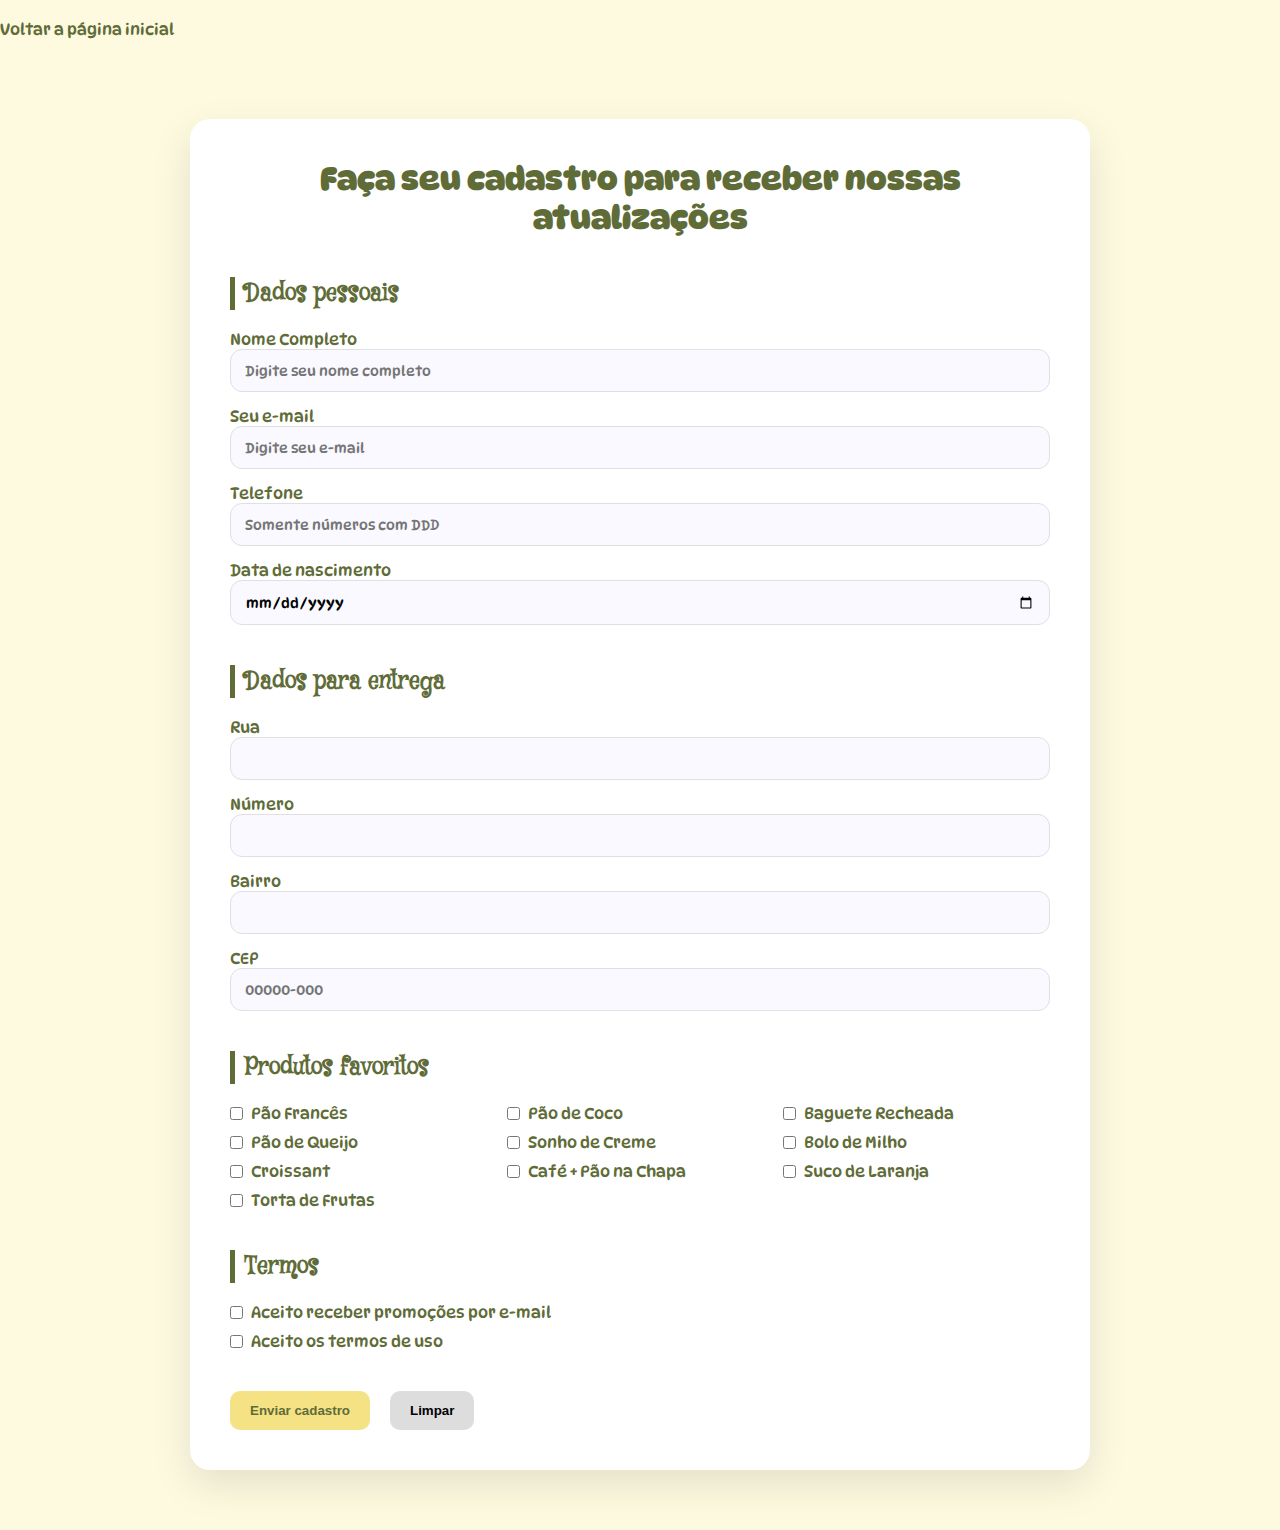
<file: cadastro.html>
<!DOCTYPE html>
<html lang="en">

<head>
    <meta charset="UTF-8">
    <meta name="viewport" content="width=device-width, initial-scale=1.0">
    <title>Cadastro</title>
    <link rel="stylesheet" href="./css/style.css">
    <link rel="preconnect" href="https://fonts.googleapis.com">
    <link rel="preconnect" href="https://fonts.gstatic.com" crossorigin>
    <link href="https://fonts.googleapis.com/css2?family=DynaPuff:wght@400..700&family=Mystery+Quest&display=swap"
        rel="stylesheet">
</head>

<body class="fb">
    <header class="fh">
        <nav class="fn">
            <ul>
                <li><a href="./index.html">Voltar a página inicial</a></li>
            </ul>
        </nav>
    </header>

    <!-- <main class="fm">
        <fieldset class="ff">
            <legend>
                <h1>Faça seu cadastro para receber nossas atualizações</h1>
            </legend>

            <form class="fmc" action="">
                <section class="fs">
                    <h2>Dados pessoais</h2>
                    <label class="lcg" for="name">Nome Completo</label>
                    <input class="inp" type="text" placeholder="Digite seu nome completo" id="name" required>

                    <br>

                    <label class="lcg" for="mail">Seu e-mail</label>
                    <input class="inp" type="email" name="mail" id="mail" placeholder="Digite seu endereço de e-mail" required>

                    <br>

                    <label class="lcg" for="tel">Telefone</label>
                    <input class="inp" type="tel" name="tel" id="tel" placeholder="Digite seu nº de telefone" required
                        pattern="[0-9]{10,11}" title="Digite apenas os números, incluindo o DDD (10 ou 11 dígitos)"
                        maxlength="11">

                    <br>

                    <label class="lcg" for="nasc">Data de nascimento</label>
                    <input type="date" name="nasc" id="nasc">

                </section>

                <section class="fs">
                    <h2 class="">Dados para entrega</h2>

                    <label class="lcg" for="end">Nome da Rua</label>
                    <input class="inp" type="text" name="end" id="end" required placeholder="digite o nome da sua rua">

                    <br>

                    <label class="lcg" for="num">Número</label>
                    <input class="inp" type="number" name="num" id="num" required placeholder="digite o numero da sua casa">

                    <br>

                    <label class="lcg" for="bairro">Bairro</label>
                    <input class="inp" type="text" name="bairro" id="bairro" required placeholder="Digite o nome do seu bairro">

                    <br>

                    <label class="lcg" for="cep">CEP</label>
                    <input class="inp" type="tel" required pattern="[0-9]{5}-[0-9]{3}" placeholder="Digite seu cep">

                </section>

                <section class="fs">
                    <h2>Produtos favoritos</h2>


                    <input class="cc" type="checkbox" name="" id="pao">
                    <label class="lcg" for="pao">Pão Frances</label>

                    <input class="cc" type="checkbox" name="" id="pcj">
                    <label class="lcg" for="pcj">Pão de Coco "Jamaica"</label>

                    <input class="cc" type="checkbox" name="" id="bag">
                    <label class="lcg" for="bag">Baguete Recheada</label>

                    <input class="cc" type="checkbox" name="" id="pdq">
                    <label class="lcg" for="pdq">Pão de Queijo Especial</label>

                    <input class="cc" type="checkbox" name="" id="sdc">
                    <label class="lcg" for="sdc">Sonho de Creme</label>

                    <input class="cc" type="checkbox" name="opt" id="bm">
                    <label class="lcg" for="bm">Fatia de Bolo de Milho</label>

                    <input class="cc" type="checkbox" name="opt" id="ca">
                    <label class="lcg" for="ca">Croissant Amanteigado</label>

                    <input class="cc" type="checkbox" name="opt" id="cpc">
                    <label class="lcg" for="cpc">Café + Pão na Chapa</label>

                    <input class="cc" type="checkbox" name="opt" id="sdl">
                    <label class="lcg" for="sdl">Suco de Laranja (300ml)</label>

                    <input class="cc" type="checkbox" name="opt" id="tft">
                    <label class="lcg" for="tft">Torta de Frutas Tropicais</label>

                </section>

                <section class="fs">
                    <h2>Nossos termos</h2>

                    <input type="checkbox" name="" id="acept" required>
                    <label for="acept">Aceita receber promoções por e-mail?</label>

                    <br>

                    <input type="checkbox" name="" id="termos" required>
                    <label for="termos">Aceita os termos de uso?</label>

                    <br>
                    <br>

                    <input class="butcg" type="submit" value="enviar cadastro">
                    <input class="butcg" type="reset" value="Limpar formulário">

                </section>
            </form>
        </fieldset>

    </main> -->

    <main class="cadastro-container">

    <form class="cadastro-form">

        <h1>Faça seu cadastro para receber nossas atualizações</h1>

        <!-- DADOS PESSOAIS -->
        <section class="form-section">
            <h2>Dados pessoais</h2>

            <div class="form-group">
                <label for="name">Nome Completo</label>
                <input class="inp" type="text" id="name" required placeholder="Digite seu nome completo">
            </div>

            <div class="form-group">
                <label for="mail">Seu e-mail</label>
                <input class="inp" type="email" id="mail" required placeholder="Digite seu e-mail">
            </div>

            <div class="form-group">
                <label for="tel">Telefone</label>
                <input class="inp" type="tel" id="tel" required pattern="[0-9]{10,11}"
                    placeholder="Somente números com DDD">
            </div>

            <div class="form-group">
                <label for="nasc">Data de nascimento</label>
                <input class="inp" type="date" id="nasc">
            </div>
        </section>

        <!-- ENTREGA -->
        <section class="form-section">
            <h2>Dados para entrega</h2>

            <div class="form-group">
                <label for="end">Rua</label>
                <input class="inp" type="text" id="end" required>
            </div>

            <div class="form-group">
                <label for="num">Número</label>
                <input class="inp" type="number" id="num" required>
            </div>

            <div class="form-group">
                <label for="bairro">Bairro</label>
                <input class="inp" type="text" id="bairro" required>
            </div>

            <div class="form-group">
                <label for="cep">CEP</label>
                <input class="inp" type="text" id="cep" required placeholder="00000-000">
            </div>
        </section>

        <!-- FAVORITOS -->
        <section class="form-section">
            <h2>Produtos favoritos</h2>

            <div class="checkbox-grid">
                <label><input type="checkbox"> Pão Francês</label>
                <label><input type="checkbox"> Pão de Coco</label>
                <label><input type="checkbox"> Baguete Recheada</label>
                <label><input type="checkbox"> Pão de Queijo</label>
                <label><input type="checkbox"> Sonho de Creme</label>
                <label><input type="checkbox"> Bolo de Milho</label>
                <label><input type="checkbox"> Croissant</label>
                <label><input type="checkbox"> Café + Pão na Chapa</label>
                <label><input type="checkbox"> Suco de Laranja</label>
                <label><input type="checkbox"> Torta de Frutas</label>
            </div>
        </section>

        <!-- TERMOS -->
        <section class="form-section">
            <h2>Termos</h2>

            <label class="check-line">
                <input type="checkbox" required>
                Aceito receber promoções por e-mail
            </label>

            <label class="check-line">
                <input type="checkbox" required>
                Aceito os termos de uso
            </label>
        </section>

        <div class="btn-area">
            <button type="submit" class="btn-principal">Enviar cadastro</button>
            <button type="reset" class="btn-secundario">Limpar</button>
        </div>

    </form>

</main>

</body>

</html>
</file>
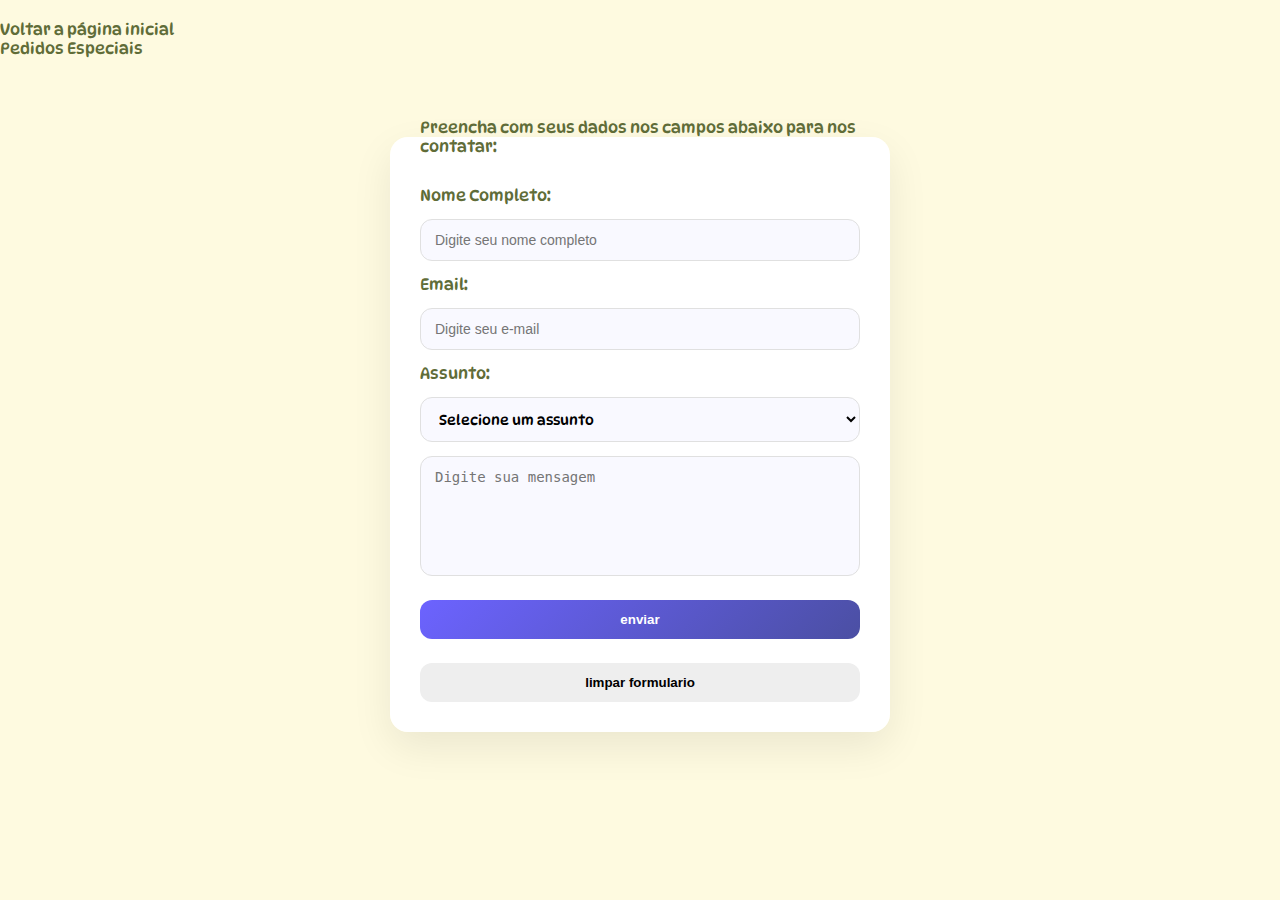
<file: contato-geral.html>
<!DOCTYPE html>
<html lang="pt-BR">

<head>
    <meta charset="UTF-8">
    <meta name="viewport" content="width=device-width, initial-scale=1.0">
    <title>Contato-Geral</title>
    <link rel="stylesheet" href="./css/style.css">
    <link rel="preconnect" href="https://fonts.googleapis.com">
    <link rel="preconnect" href="https://fonts.gstatic.com" crossorigin>
    <link href="https://fonts.googleapis.com/css2?family=DynaPuff:wght@400..700&family=Mystery+Quest&display=swap"
        rel="stylesheet">
</head>

<body class="bcg">
    <header>
        <nav>
            <ul>
                <li><a href="./index.html">Voltar a página inicial</a></li>
                <li><a href="">Pedidos Especiais</a></li>
            </ul>
        </nav>
    </header>

    <main>
        <fieldset class="fcg">
            <legend class="">
                Preencha com seus dados nos campos abaixo para nos contatar:
            </legend>
            <form class="formcg" action="">

                <label class="lcg" for="name">Nome Completo:</label>
                <input class="contato-geral" type="text" id="name" placeholder="Digite seu nome completo" required>

                <br>

                <label class="lcg" for="email">Email:</label>
                <input class="contato-geral" type="email" id="email" name="email"
                    pattern="[a-z0-9._%+\-]+@[a-z0-9.\-]+\.[a-z]{2,}$" required placeholder="Digite seu e-mail">

                <br>

                <label for="ass">Assunto:</label>
                <select class="contato-geral-assunto" name="" id="ass" required>
                    <option value="">Selecione um assunto</option>
                    <option value="info">Informações gerais</option>
                    <option value="rec">Reclamação</option>
                    <option value="sug">Sugestão</option>
                    <option value="elog">Elogio</option>
                    <option value="esp">Pedido Especial</option>
                    <option value="out">Outros</option>
                </select>

                <br>

                <textarea class="txt-assunto" name="msg" id="" placeholder="Digite sua mensagem"></textarea>

                <br>

                <input class="butcg" type="button" value="enviar">
                <input class="butcg" type="reset" value="limpar formulario">

            </form>

        </fieldset>

    </main>
</body>

</html>
</file>
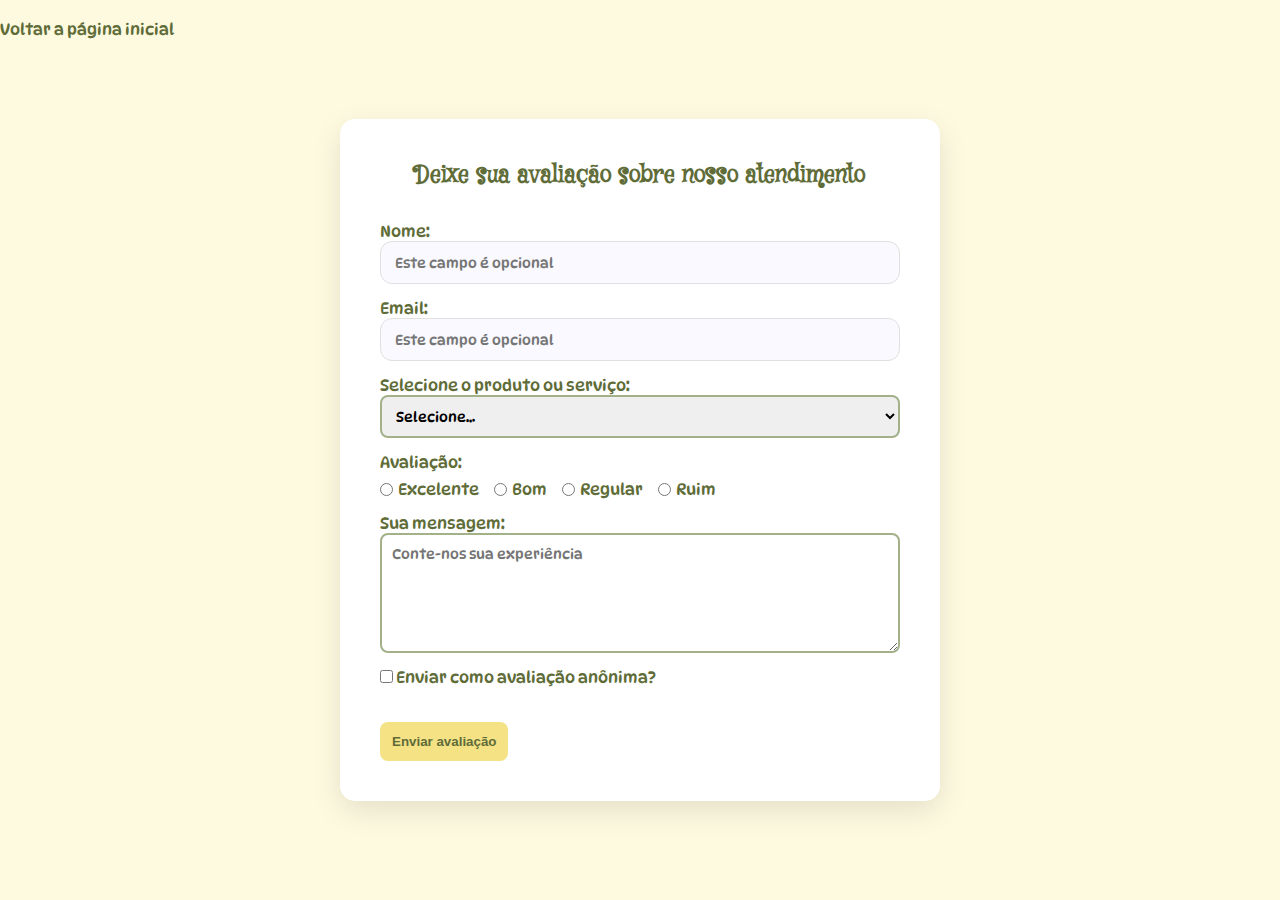
<file: feedback.html>
<!DOCTYPE html>
<html lang="pt-BR">

<head>
    <meta charset="UTF-8">
    <meta name="viewport" content="width=device-width, initial-scale=1.0">
    <title>Feedback</title>
    <link rel="stylesheet" href="./css/style.css">
    <link rel="preconnect" href="https://fonts.googleapis.com">
    <link rel="preconnect" href="https://fonts.gstatic.com" crossorigin>
    <link href="https://fonts.googleapis.com/css2?family=DynaPuff:wght@400..700&family=Mystery+Quest&display=swap"
        rel="stylesheet">
</head>

<body>
    <header>
        <nav>
            <ul>
                <li><a href="./index.html">Voltar a página inicial</a></li>
            </ul>
        </nav>
    </header>

    <!-- <main>
        <fieldset>
            <legend>Deixe sua avaliação sobre nosso atendimento</legend>
            <form action="">
                <label for="name">Nome:</label>
                <input class="inp" type="text" id="name" placeholder="este campo é opcional">

                <label for="email">Email:</label>
                <input class="inp" type="email" id="email" name="email" pattern="[a-z0-9._%+\-]+@[a-z0-9.\-]+\.[a-z]{2,}$"
                    placeholder="este campo é opcional">

                <br>

                <label for="">selecione o produto ou serviço:</label>

                <select name="" id="" required>
                    <option value="">selecione o produto ou serviço</option>
                    <option value="paes">Pães tradicionais</option>
                    <option value="doces">Doces e bolos</option>
                    <option value="ss">Salgados</option>
                    <option value="aa">Atendimento</option>
                    <option value="na">Ambiente</option>
                    <option value="pp">Preços</option>
                </select>

                <br>
                <br>

                <input type="radio" id="exc" name="opcao" value="excelente">
                <label for="exc">Excelente</label>

                <input type="radio" name="opcao" id="bom" value="bom">
                <label for="bom">Bom</label>

                <input type="radio" name="opcao" id="reg" value="regular">
                <label for="reg">Regular</label>

                <input type="radio" name="opcao" id="bad" value="ruim">
                <label for="bad">Ruim</label>

                <br><br>

                <label for="aval">Sua mensagem:</label>

                <textarea class="txta" name="" id="" placeholder="Conte-nos sua experiência"></textarea>

                <br><br>

                <br><br>

                <input class="butcg" type="checkbox" id="anonimo" name="anonimo" placeholder="">
                <label for="anonimo">Enviar como avaliação anonima?</label>

                <input class="butcg" type="submit" value="enviar avaliacao">

            </form>
        </fieldset>
    </main> -->
    <main class="feedback-container">

    <form class="feedback-form">

        <h2>Deixe sua avaliação sobre nosso atendimento</h2>

        <div class="form-group">
            <label for="name">Nome:</label>
            <input class="inp" type="text" id="name" placeholder="Este campo é opcional">
        </div>

        <div class="form-group">
            <label for="email">Email:</label>
            <input class="inp" type="email" id="email"
                pattern="[a-z0-9._%+\-]+@[a-z0-9.\-]+\.[a-z]{2,}$"
                placeholder="Este campo é opcional">
        </div>

        <div class="form-group">
            <label for="produto">Selecione o produto ou serviço:</label>
            <select id="produto" required>
                <option value="">Selecione...</option>
                <option value="paes">Pães tradicionais</option>
                <option value="doces">Doces e bolos</option>
                <option value="ss">Salgados</option>
                <option value="aa">Atendimento</option>
                <option value="na">Ambiente</option>
                <option value="pp">Preços</option>
            </select>
        </div>

        <div class="form-group radio-group">
            <label>Avaliação:</label>
            <div class="radio-options">
                <label><input type="radio" name="opcao" value="excelente"> Excelente</label>
                <label><input type="radio" name="opcao" value="bom"> Bom</label>
                <label><input type="radio" name="opcao" value="regular"> Regular</label>
                <label><input type="radio" name="opcao" value="ruim"> Ruim</label>
            </div>
        </div>

        <div class="form-group">
            <label for="aval">Sua mensagem:</label>
            <textarea id="aval" class="txta"
                placeholder="Conte-nos sua experiência"></textarea>
        </div>

        <div class="form-group checkbox-group">
            <label>
                <input type="checkbox" id="anonimo">
                Enviar como avaliação anônima?
            </label>
        </div>

        <button type="submit" class="btn-feedback">
            Enviar avaliação
        </button>

    </form>

</main>
</body>

</html>
</file>
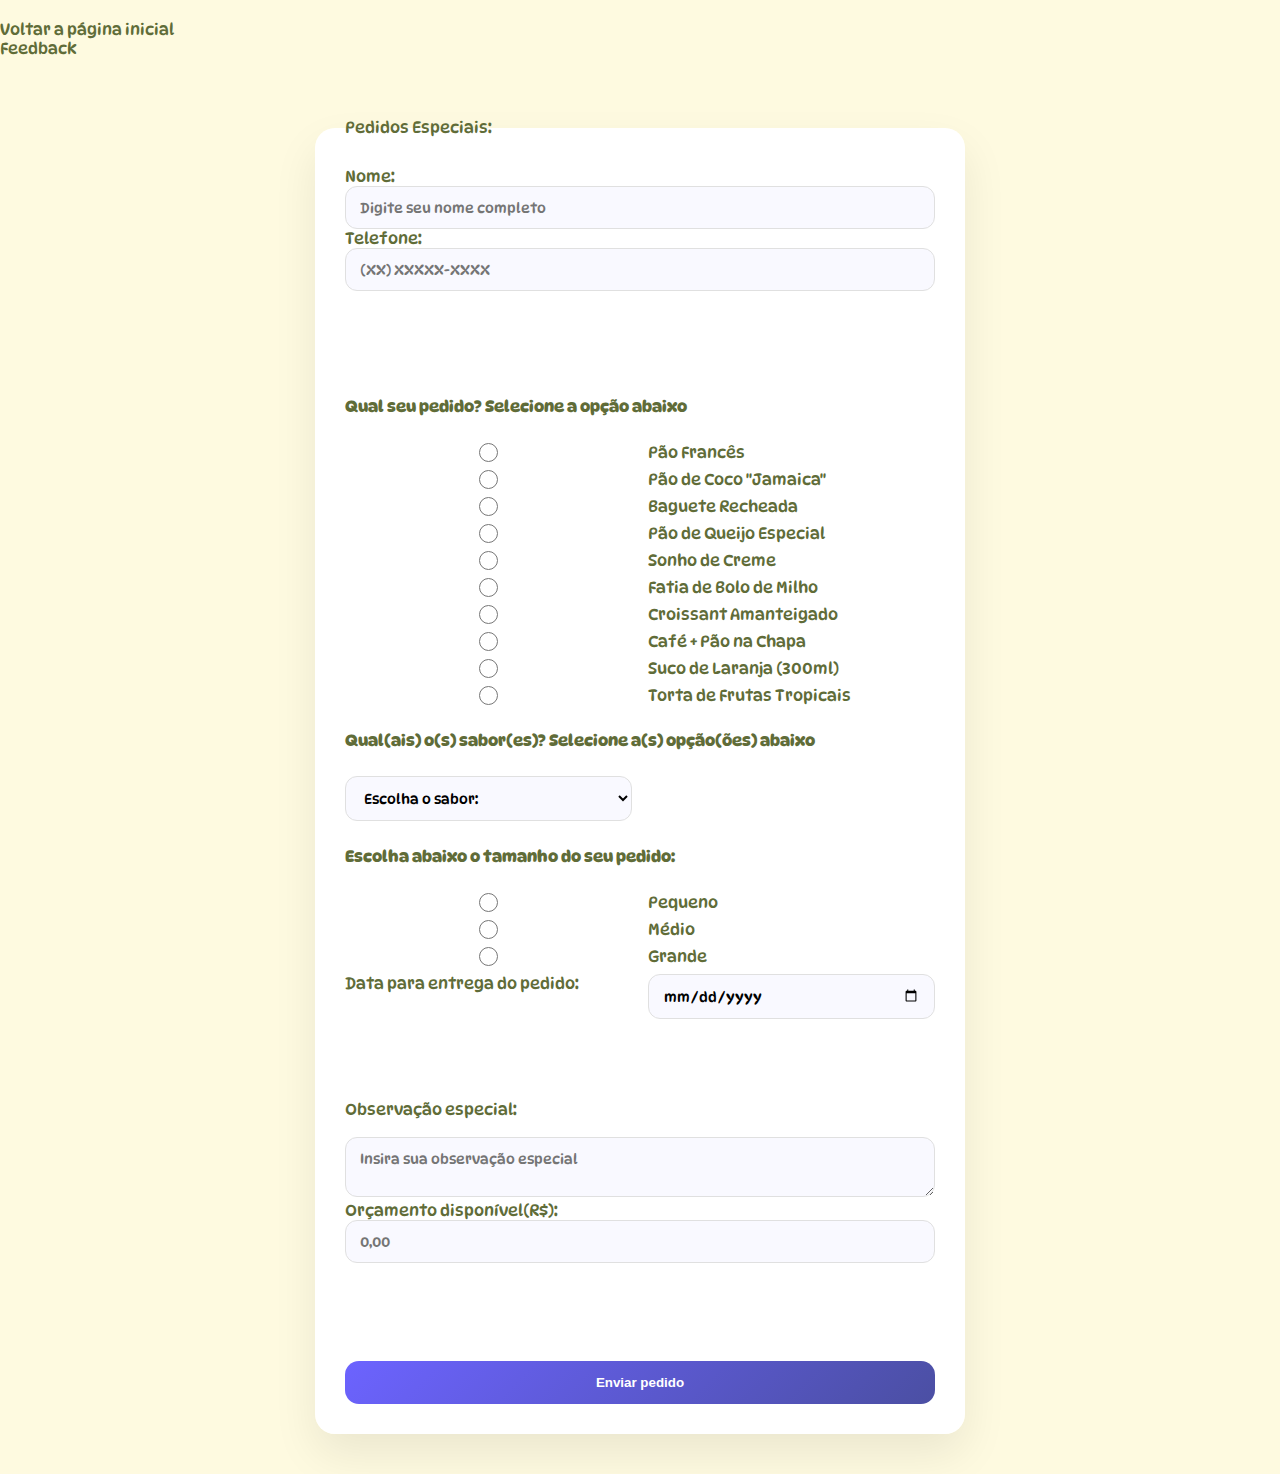
<file: pedidos-especiais.html>
<!DOCTYPE html>
<html lang="pt-BR">

<head>
    <meta charset="UTF-8">
    <meta name="viewport" content="width=device-width, initial-scale=1.0">
    <title>Pedidos Especiais</title>
    <link rel="stylesheet" href="./css/style.css">
    <link rel="preconnect" href="https://fonts.googleapis.com">
    <link rel="preconnect" href="https://fonts.gstatic.com" crossorigin>
    <link href="https://fonts.googleapis.com/css2?family=DynaPuff:wght@400..700&family=Mystery+Quest&display=swap"
        rel="stylesheet">
</head>

<body class="header-pedidos">
    <header>
        <nav>
            <ul>
                <li><a href="./index.html">Voltar a página inicial</a>
                </li>
                <li><a href="./feedback.html">Feedback</a></li>
            </ul>
        </nav>
    </header>

    <main class="main-pedidos">
        <fieldset class="field-pedidos">
            <legend>Pedidos Especiais:</legend>
            <form action="">
                <section>
                    <label for="name">Nome:</label>
                    <input class="inp" type="text" placeholder="Digite seu nome completo" id="name">

                    <br>

                    <label for="telefone">Telefone:</label>
                    <input class="inp" type="tel" id="telefone" name="telefone" placeholder="(XX) XXXXX-XXXX"
                        pattern="\([0-9]{2}\) [0-9]{5}-[0-9]{4}" title="Formato esperado: (XX) XXXXX-XXXX" required>
                </section>

                <section class="pedidos-section">
                    <p>Qual seu pedido? Selecione a opção abaixo</p>
                    <input type="radio" name="opt" id="prod">
                    <label class="lcg" for="prod">Pão Francês</label>

                    <input type="radio" name="opt" id="torta">
                    <label class="lcg" for="torta">Pão de Coco "Jamaica"</label>

                    <input type="radio" name="opt" id="salg">
                    <label class="lcg" for="salg">Baguete Recheada</label>

                    <input type="radio" name="opt" id="pdq">
                    <label class="lcg" for="pdq">Pão de Queijo Especial</label>

                    <input type="radio" name="opt" id="sdc">
                    <label class="lcg" for="sdc">Sonho de Creme</label>

                    <input type="radio" name="opt" id="bm">
                    <label class="lcg" for="bm">Fatia de Bolo de Milho</label>

                    <input type="radio" name="opt" id="ca">
                    <label class="lcg" for="ca">Croissant Amanteigado</label>

                    <input type="radio" name="opt" id="cpc">
                    <label class="lcg" for="cpc">Café + Pão na Chapa</label>

                    <input type="radio" name="opt" id="sdl">
                    <label class="lcg" for="sdl">Suco de Laranja (300ml)</label>

                    <input type="radio" name="opt" id="tft">
                    <label class="lcg" for="tft">Torta de Frutas Tropicais</label>

                    <p class="maginp">Qual(ais) o(s) sabor(es)? Selecione a(s) opção(ões) abaixo</p>

                    <br>

                    <select class="selection-class" name="sabor" id="sabor-pedido">

                        <option value="">Escolha o sabor:</option>
                        <option value="1">Chocolate</option>
                        <option value="2">Morango</option>
                        <option value="3">Baunilha</option>
                        <option value="4">Presunto e queijo</option>
                        <option value="5">Bacalhau</option>

                    </select>

                    <br>

                    <p>Escolha abaixo o tamanho do seu pedido:</p>

                    <input type="radio" name="opcao" id="peq">
                    <label class="lcg" for="peq">Pequeno</label>

                    <input type="radio" name="opcao" id="med">
                    <label class="lcg" for="med">Médio</label>

                    <input type="radio" name="opcao" id="grd">
                    <label class="lcg" for="grd">Grande</label>

                    <br>
                    <label for="data">Data para entrega do pedido:</label>
                    <input class="inp" type="date" name="" id="data">

                </section>

                <section class="">
                    <p>Observação especial:</p>
                    <textarea class="inp" name="" id="" placeholder="Insira sua observação especial"></textarea>

                    <br>

                    <label for="valor">Orçamento disponível(R$):</label>
                    <input class="inp" type="number" id="valor" name="valor" placeholder="0,00" min="0" step="0.01"
                        title="digite o valor que deseja para seu pedido"
                        pattern="([0-9]{1,3}(\.[0-9]{3})*|[0-9]+)(,[0-9]{2})?"
                        title="Digite o valor no formato: 1.250,50 ou 50,00">

                </section>

                <br>

                <input class="butcg" type="submit" value="Enviar pedido">

            </form>
        </fieldset>
    </main>

</body>

</html>
</file>
<file: css/style.css>
/* ================= VARIÁVEIS ================= */

:root {
    --cor-background: #FEFAE0;
    --cor-principal: #606C38;
    --cor-secundaria: #A3B18A;
    --cor-botoes: #F4E285;
    --cor-branco: #ffffff;

    --fonte-texto: "DynaPuff", system-ui;
    --fonte-titulo: "Mystery Quest", system-ui;
}

/* ================= RESET ================= */

* {
    margin: 0;
    padding: 0;
    box-sizing: border-box;
}

body {
    background-color: var(--cor-background);
    font-family: var(--fonte-texto);
    color: var(--cor-principal);
}

/* ================= TIPOGRAFIA ================= */

h1 {
    text-align: center;
}

h2,
h3,
h4 {
    font-family: var(--fonte-titulo);
    margin-bottom: 15px;
}

p {
    line-height: 1.6;
    margin-bottom: 15px;
}

a {
    text-decoration: none;
    color: var(--cor-principal);
    transition: 0.3s;
}

a:hover {
    color: var(--cor-botoes);
}

/* ================= HEADER ================= */



header {
    background-color: var(--cor-background);
    width: 100%;
    padding: 10px 0px;
    display: flex;
    flex-direction: column;
    /* align-items: center; */
    z-index: 1000;
}

/* Título principal */
.ht {
    margin-bottom: 10px;
}

/* ===== ÁREA SUPERIOR ===== */
header .hd {
    display: flex;
    align-items: center;
    justify-content: flex-start;
    position: relative;
    top: 5px;

}


/* Logo + h2 lado esquerdo */
/* Linha da logo + slogan */
.hd {
    width: 100%;
    display: flex;
    flex-direction: column;
    /* coloca um em cima do outro */
    align-items: flex-start;
    /* alinhado à esquerda */
    gap: 8px;
}

/* Logo */
.logo-title img {
    width: 100px;
    height: 100px;
    border-radius: 50%;
}

.logo-saudacao {
    gap: 0px;
    display: flex;
    align-items: center;
    justify-content: space-evenly;
    padding: 0;

}

/* Slogan */
.h2 {
    margin: 0;
    font-size: 20px;
}

/* NAV abaixo */
.hn {
    width: 100%;
    margin-top: 20px;
}

.hu {
    list-style: none;
    display: flex;
    justify-content: center;
    flex-wrap: wrap;
    gap: 18px;
    padding: 0;
}

.h2 {
    margin: 0 0 0 10px;
}

/* ===== SAUDAÇÃO CENTRALIZADA ===== */
/* Saudação centralizada */
#saudacao {
    text-align: center;
    margin-bottom: 20px;
    font-weight: 500;
}

/* ===== NAV ABAIXO ===== */
nav {
    position: static;
    background-color: var(--cor-background);
    top: 0;
    margin: 0;
    padding: 0;

}

nav ul {
    margin: 0;
    padding: 10px 0;
    /* controla altura da nav */
}

.hn {
    margin-top: 15px;
}

.hu {
    list-style: none;
    padding: 0;
    margin: 0;
    display: flex;
    justify-content: center;
    flex-wrap: wrap;
    gap: 18px;
}

.hu li a {
    text-decoration: none;
}

/* ================= MAIN ================= */

.mi {
    width: 100%;
    max-width: 1100px;
    margin: 40px auto;
    padding: 0 20px;
}

/* ================= SEÇÕES ================= */

.busca-container {
    margin-bottom: 20px;
}

#inputBusca {
    padding: 8px;
    border-radius: 5px;
    border: 1px solid #ccc;
    width: 100%;
    max-width: 300px;
}

section {
    margin-bottom: 60px;
}

.mis1,
.mis2,
.mis3,
.mis4,
.mis5 {
    text-align: center;
}

.mia1,
.mia2,
.mia3 {
    display: flex;
    flex-direction: column;
    align-items: center;
    gap: 20px;
}

.mia1 img,
.mia2 img,
.mia3 img {
    width: 100%;
    max-width: 250px;
    height: auto;
}

/* ================= TABELAS ================= */

table {
    width: 100%;
    border-collapse: collapse;
    margin-top: 20px;
}

caption {
    font-family: var(--fonte-titulo);
    font-size: 20px;
    margin-bottom: 10px;
}

th,
td {
    border: 2px solid var(--cor-secundaria);
    padding: 10px;
    text-align: center;
}

th {
    background-color: var(--cor-secundaria);
    color: var(--cor-principal);
}

tbody tr:nth-child(even) {
    background-color: #f9f9f9;
}

tbody tr:hover {
    background-color: var(--cor-botoes);
    transition: 0.3s;
}

/* ================= LISTA QUALIDADE ================= */

ol {
    text-align: left;
    max-width: 800px;
    margin: auto;
}

.span {
    font-weight: bold;
}



/* ================= GALERIA ORGANIZADA ================= */

/* .mid,
.mid2 {
    display: flex;
    /* Coloca lado a lado */
/* flex-wrap: wrap; */
/* Quebra linha automaticamente */
/* justify-content: center; */
/* Centraliza */
/* gap: 15px; */
/* Espaço entre imagens */
/* } */

.mid,
.mid2 {
    display: grid;
    grid-template-columns: repeat(auto-fit, minmax(120px, 1fr));
    gap: 15px;
}

.mid img,
.mid2 img {
    width: 120px;
    height: 120px;
    object-fit: cover;
    border-radius: 10px;
    cursor: pointer;
    transition: transform 0.3s ease;
}

.mid img:hover,
.mid2 img:hover {
    transform: scale(1.08);
}

/* ================= VÍDEOS ================= */

.mid3 {
    display: grid;
    grid-template-columns: repeat(auto-fit, minmax(280px, 1fr));
    gap: 20px;
}

.video {
    width: 100%;
    border-radius: 12px;
}

/* ================= BOTÃO FIXO ================= */

.botao-inicio {
    transform: scale(1.05);
    position: fixed;
    bottom: 20px;
    right: 20px;
    background-color: var(--cor-botoes);
    border: none;
    padding: 12px 15px;
    border-radius: 8px;
    font-weight: bold;
    cursor: pointer;
    z-index: 1000;
}

.botao-inicio a {
    color: var(--cor-principal);
}

/* ================= WHATSAPP FIXO ================= */

.imgwhats {
    position: fixed;
    bottom: 80px;
    right: 20px;
    width: 50px;
    border-radius: 50%;
}

/* ================= FOOTER ================= */

footer {
    background-color: var(--cor-secundaria);
    padding: 30px;
    text-align: center;
}

footer iframe {
    margin-top: 15px;
    border-radius: 10px;
}

footer ul {
    list-style: none;
    margin-top: 15px;
}

/* ================= FEEDBACK ================= */

.feedback-container {
    display: flex;
    justify-content: center;
    padding: 60px 20px;
}

.feedback-form {
    background: white;
    padding: 40px;
    width: 100%;
    max-width: 600px;
    border-radius: 15px;
    box-shadow: 0 10px 30px rgba(0, 0, 0, 0.1);
}

.feedback-form h2 {
    text-align: center;
    margin-bottom: 30px;
}

.form-group {
    display: flex;
    flex-direction: column;
    margin-bottom: 20px;
}

.inp,
select,
.txta {
    padding: 10px;
    border: 2px solid var(--cor-secundaria);
    border-radius: 8px;
    font-family: var(--fonte-texto);
    font-size: 14px;
    outline: none;
    transition: 0.3s;
}

.inp:focus,
select:focus,
.txta:focus {
    border-color: var(--cor-principal);
}

.txta {
    min-height: 120px;
    resize: vertical;
}

.radio-options {
    display: flex;
    flex-wrap: wrap;
    gap: 15px;
    margin-top: 8px;
}

.radio-options label {
    display: flex;
    align-items: center;
    gap: 5px;
}

.checkbox-group {
    margin-top: 10px;
}

.btn-feedback {
    margin-top: 20px;
    padding: 12px;
    border: none;
    border-radius: 8px;
    background-color: var(--cor-botoes);
    color: var(--cor-principal);
    font-weight: bold;
    cursor: pointer;
    transition: 0.3s;
}

.btn-feedback:hover {
    background-color: var(--cor-principal);
    color: white;
}

/* ================= CADASTRO ================= */

.cadastro-container {
    display: flex;
    justify-content: center;
    padding: 60px 20px;
}

.cadastro-form {
    background: white;
    width: 100%;
    max-width: 900px;
    padding: 40px;
    border-radius: 20px;
    box-shadow: 0 15px 40px rgba(0, 0, 0, 0.1);
}

.cadastro-form h1 {
    text-align: center;
    margin-bottom: 40px;
}

.form-section {
    margin-bottom: 40px;
}

.form-section h2 {
    margin-bottom: 20px;
    border-left: 5px solid var(--cor-principal);
    padding-left: 10px;
}

.form-group {
    display: flex;
    flex-direction: column;
    margin-bottom: 15px;
}

.inp {
    padding: 10px;
    border: 2px solid var(--cor-secundaria);
    border-radius: 8px;
    font-family: var(--fonte-texto);
    transition: 0.3s;
}

.inp:focus {
    border-color: var(--cor-principal);
}

/* CHECKBOX EM GRADE */

.checkbox-grid {
    display: grid;
    grid-template-columns: repeat(auto-fit, minmax(200px, 1fr));
    gap: 10px;
}

.checkbox-grid label {
    display: flex;
    align-items: center;
    gap: 8px;
}

/* LINHAS DE CHECK */

.check-line {
    display: flex;
    align-items: center;
    gap: 8px;
    margin-bottom: 10px;
}

/* BOTÕES */

.btn-area {
    display: flex;
    gap: 20px;
    margin-top: 30px;
}

.btn-principal,
.btn-secundario {
    padding: 12px 20px;
    border-radius: 10px;
    border: none;
    cursor: pointer;
    font-weight: bold;
    transition: 0.3s;
}

.btn-principal {
    background-color: var(--cor-botoes);
    color: var(--cor-principal);
}

.btn-principal:hover {
    background-color: var(--cor-principal);
    color: white;
}

.btn-secundario {
    background-color: #ddd;
}

.btn-secundario:hover {
    background-color: #bbb;
}

/* Caixa do formulário mais elegante */
.fcg {
    max-width: 500px;
    margin: 40px auto;
    padding: 30px;
    border-radius: 18px;
    border: none;
    background: #ffffff;
    box-shadow: 0 15px 40px rgba(0, 0, 0, 0.08);
}

/* Organização interna */
.formcg {
    display: flex;
    flex-direction: column;
    gap: 14px;
}

.formcg br {
    display: none;
}

/* Inputs modernos */
.contato-geral,
.contato-geral-assunto,
.txt-assunto {
    width: 100%;
    padding: 12px 14px;
    border-radius: 12px;
    border: 1px solid #e0e0e0;
    font-size: 14px;
    transition: all 0.3s ease;
    box-sizing: border-box;
    background-color: #f9f9ff;
}

/* Efeito ao clicar */
.contato-geral:focus,
.contato-geral-assunto:focus,
.txt-assunto:focus {
    outline: none;
    border-color: #6c63ff;
    box-shadow: 0 0 0 3px rgba(108, 99, 255, 0.15);
    background-color: #ffffff;
}

/* Textarea */
.txt-assunto {
    min-height: 120px;
    resize: none;
}

/* Botões modernos */
.butcg {
    margin-top: 10px;
    padding: 12px;
    border-radius: 12px;
    border: none;
    font-weight: 600;
    cursor: pointer;
    transition: all 0.3s ease;
}

.butcg[type="button"] {
    background: linear-gradient(135deg, #6c63ff, #4b4fa3);
    color: white;
}

.butcg[type="button"]:hover {
    transform: translateY(-2px);
    box-shadow: 0 8px 20px rgba(108, 99, 255, 0.3);
}

.butcg[type="reset"] {
    background-color: #eeeeee;
}

.butcg[type="reset"]:hover {
    background-color: #dddddd;
}

/* Fundo e centralização */
.main-pedidos {
    display: flex;
    justify-content: center;
    padding: 40px 20px;
}

/* Caixa principal */
.field-pedidos {
    width: 100%;
    max-width: 650px;
    padding: 30px;
    border-radius: 20px;
    border: none;
    background: #ffffff;
    box-shadow: 0 20px 45px rgba(0, 0, 0, 0.08);
}

/* Organização geral do form */
.field-pedidos form {
    display: flex;
    flex-direction: column;
    gap: 18px;
}

.field-pedidos br {
    display: none;
}

/* Inputs padrão */
.inp,
.selection-class {
    width: 100%;
    padding: 12px 14px;
    border-radius: 12px;
    border: 1px solid #e0e0e0;
    background-color: #f9f9ff;
    font-size: 14px;
    transition: all 0.3s ease;
    box-sizing: border-box;
}

.inp:focus,
.selection-class:focus {
    outline: none;
    border-color: #6c63ff;
    box-shadow: 0 0 0 3px rgba(108, 99, 255, 0.15);
    background-color: #ffffff;
}

/* Organizar radios em grid */
.pedidos-section {
    display: grid;
    grid-template-columns: repeat(auto-fit, minmax(220px, 1fr));
    gap: 8px 16px;
    margin-top: 10px;
}

.pedidos-section p {
    grid-column: 1 / -1;
    margin-top: 15px;
    font-weight: 600;
}

/* Labels */
.lcg {
    margin-right: 10px;
    cursor: pointer;
}

/* Botão final */
.field-pedidos .butcg {
    margin-top: 20px;
    padding: 14px;
    border-radius: 14px;
    border: none;
    font-weight: 600;
    background: linear-gradient(135deg, #6c63ff, #4b4fa3);
    color: white;
    cursor: pointer;
    transition: all 0.3s ease;
}

.field-pedidos .butcg:hover {
    transform: translateY(-2px);
    box-shadow: 0 10px 25px rgba(108, 99, 255, 0.3);
}

html {
    scroll-behavior: smooth;
}



/* ================= RESPONSIVO ================= */

@media (max-width: 768px) {

    header {
        padding: 15px 10px;
    }

    .logo-title img {
        width: 80px;
        height: 80px;
    }

    .h2 {
        font-size: 18px;
        text-align: center;
    }

    .hu {
        flex-direction: column;
        gap: 12px;
    }

    .hu li {
        width: 100%;
    }

    .hu li a {
        display: block;
        padding: 10px;
        background-color: var(--cor-secundaria);
        border-radius: 8px;
    }
}

@media (max-width: 600px) {
    table {
        display: block;
        overflow-x: auto;
        white-space: nowrap;
    }
}

@media (max-width: 768px) {

    .cadastro-form,
    .feedback-form,
    .field-pedidos {
        padding: 25px 20px;
    }

    .btn-area {
        flex-direction: column;
    }

    .btn-principal,
    .btn-secundario {
        width: 100%;
    }
}

@media (min-width: 1400px) {

    .mi {
        max-width: 1300px;
    }

    body {
        font-size: 18px;
    }
}
</file>
